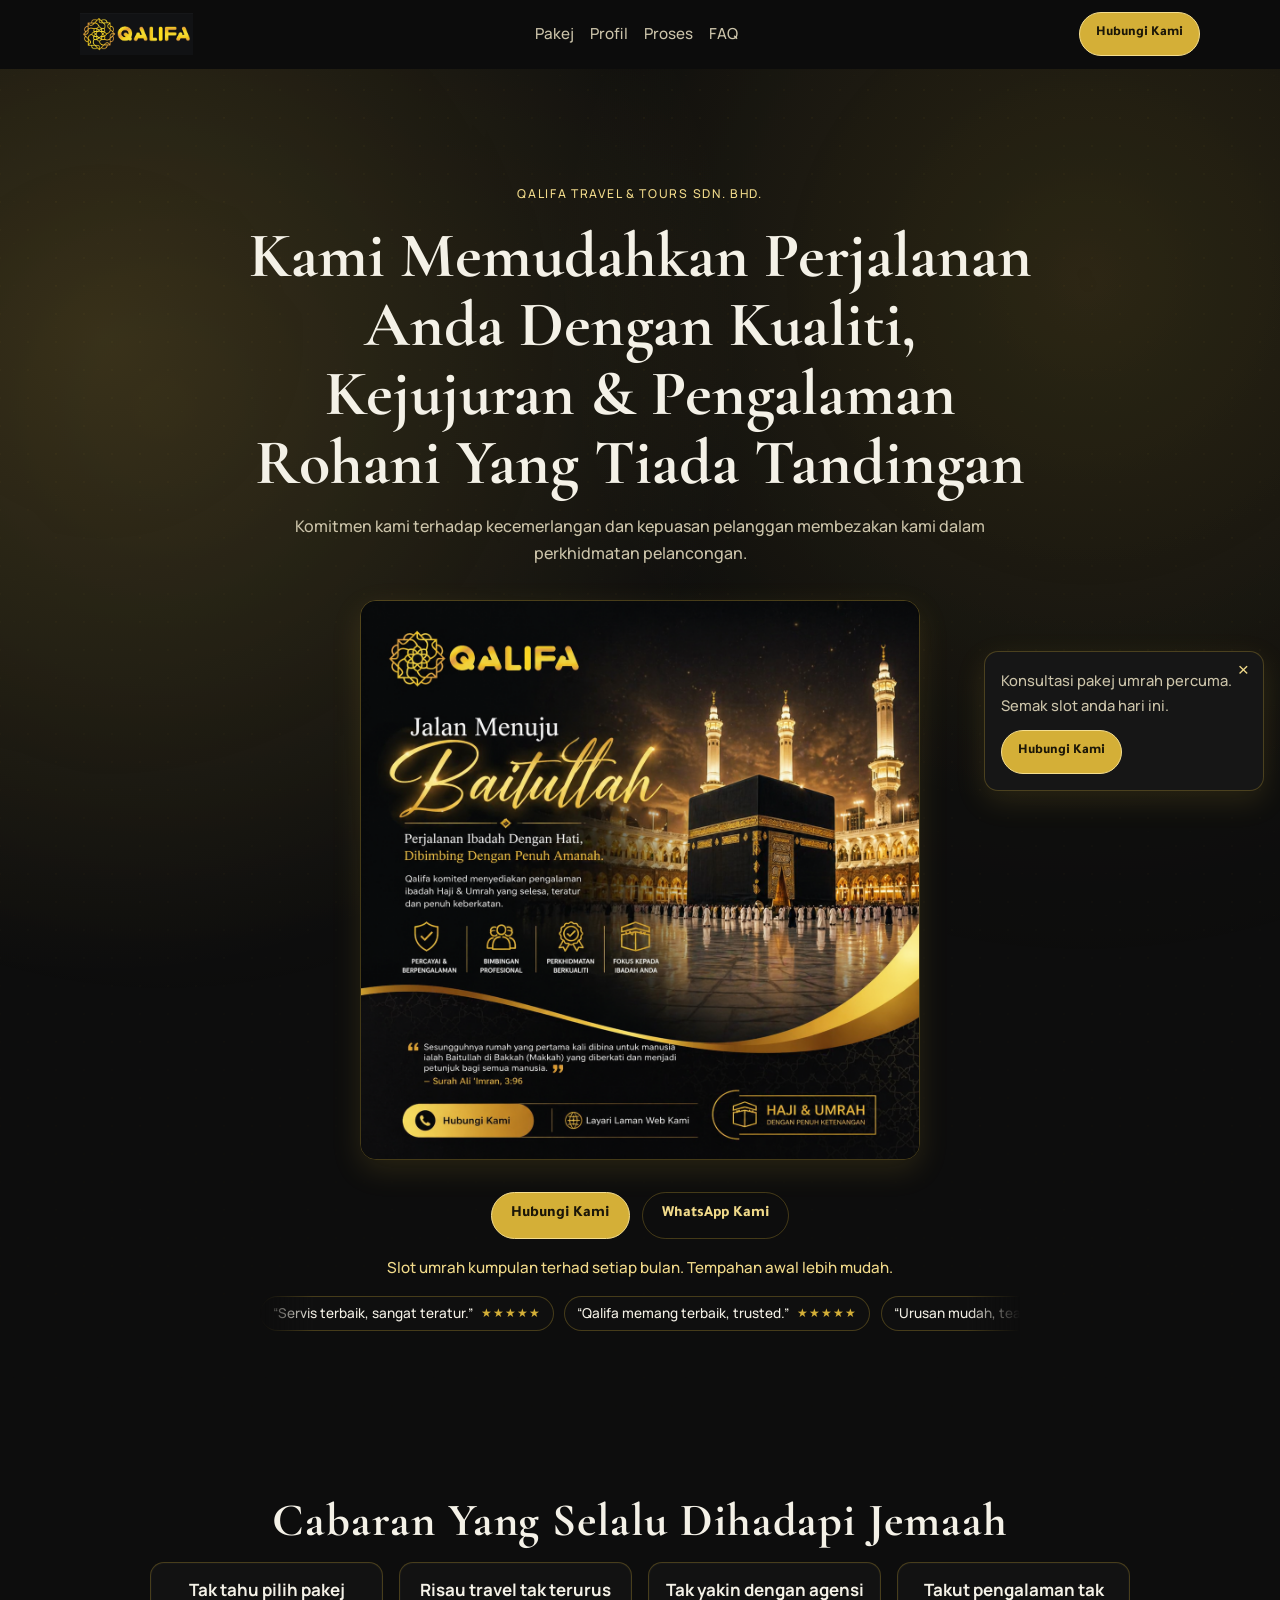
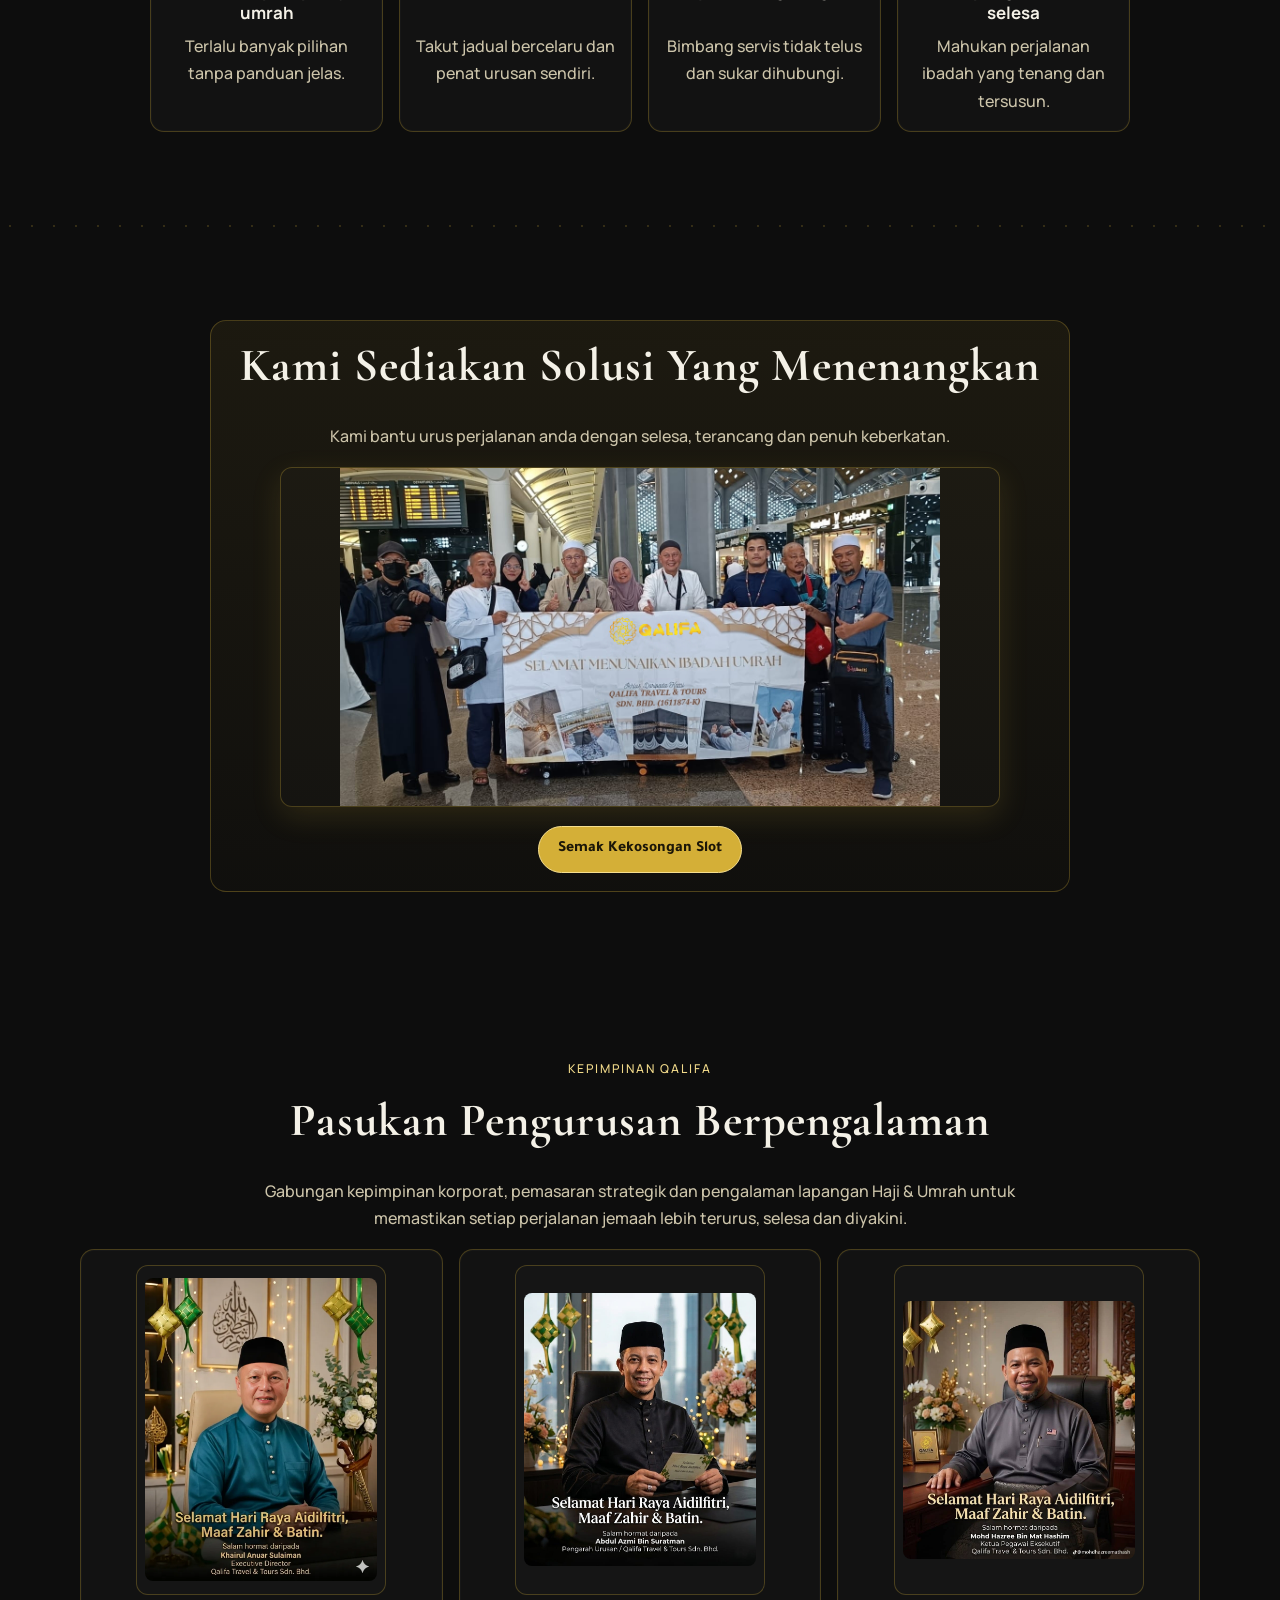
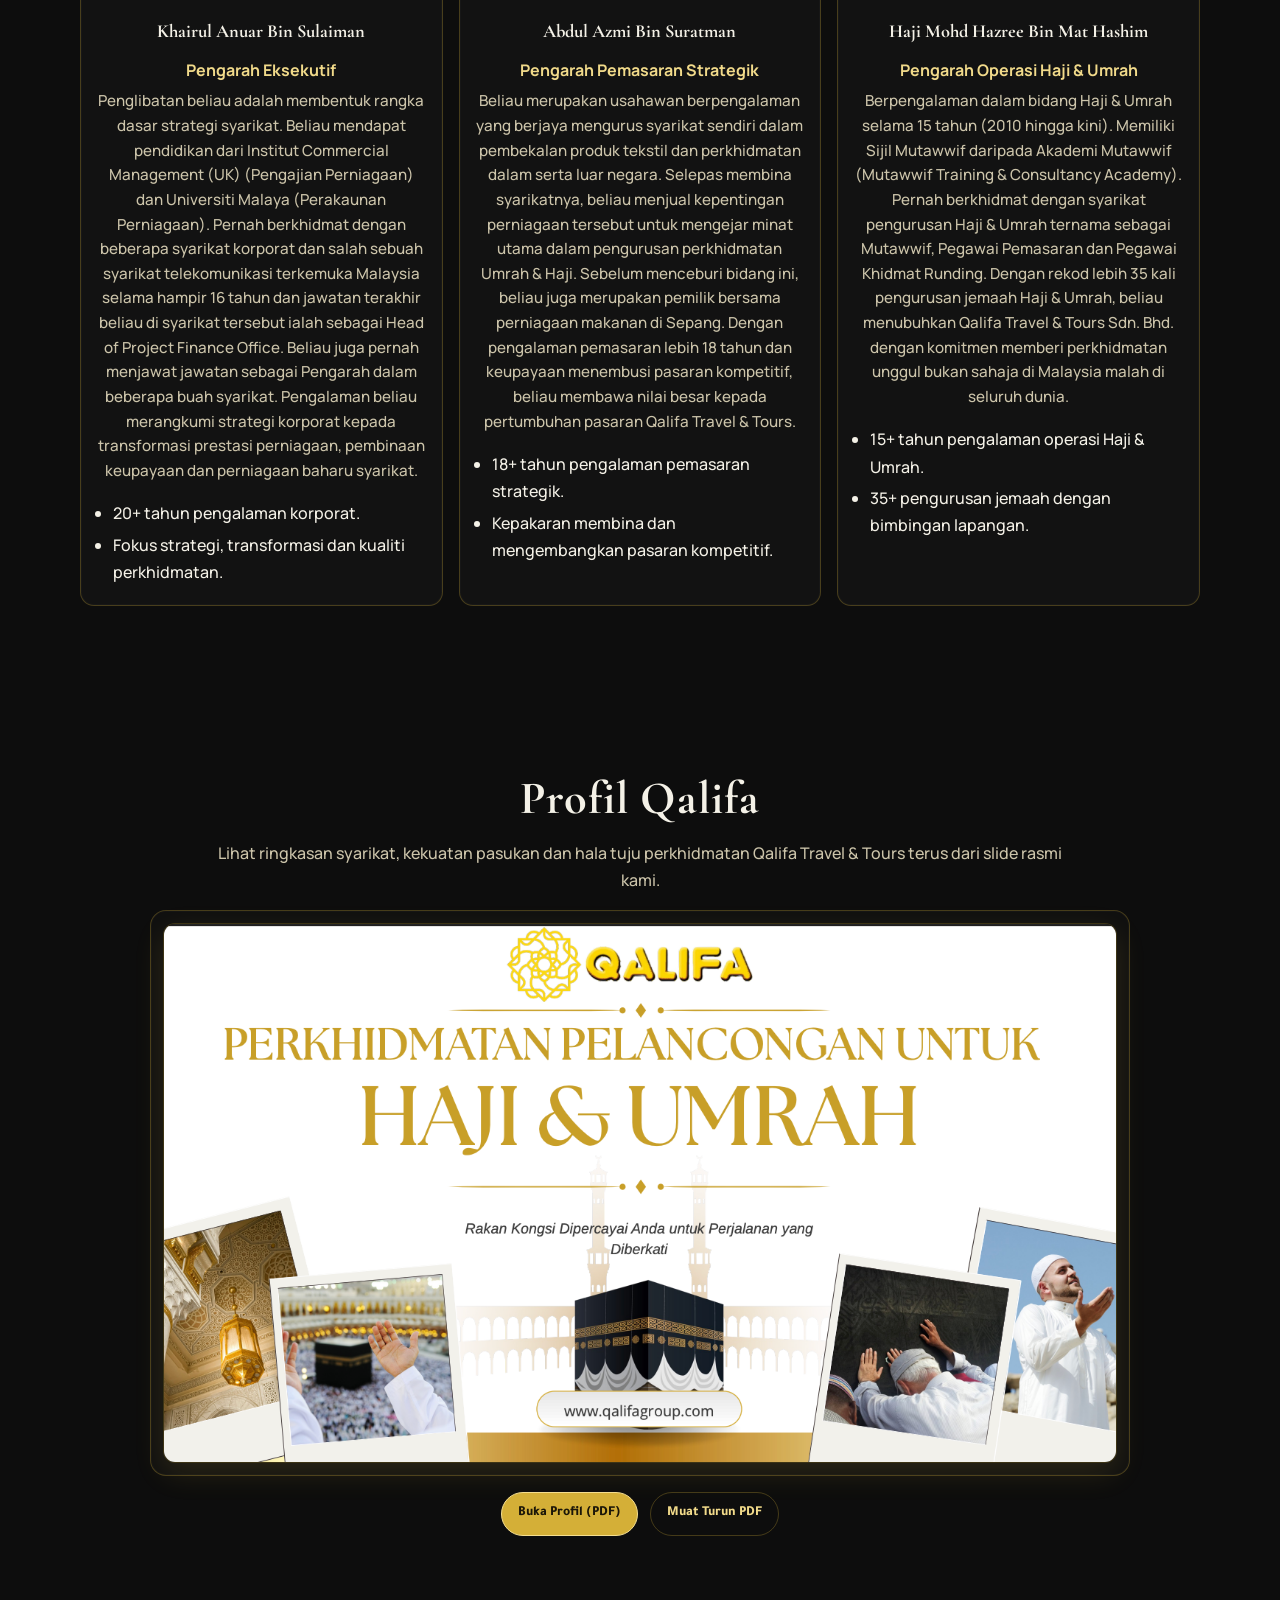
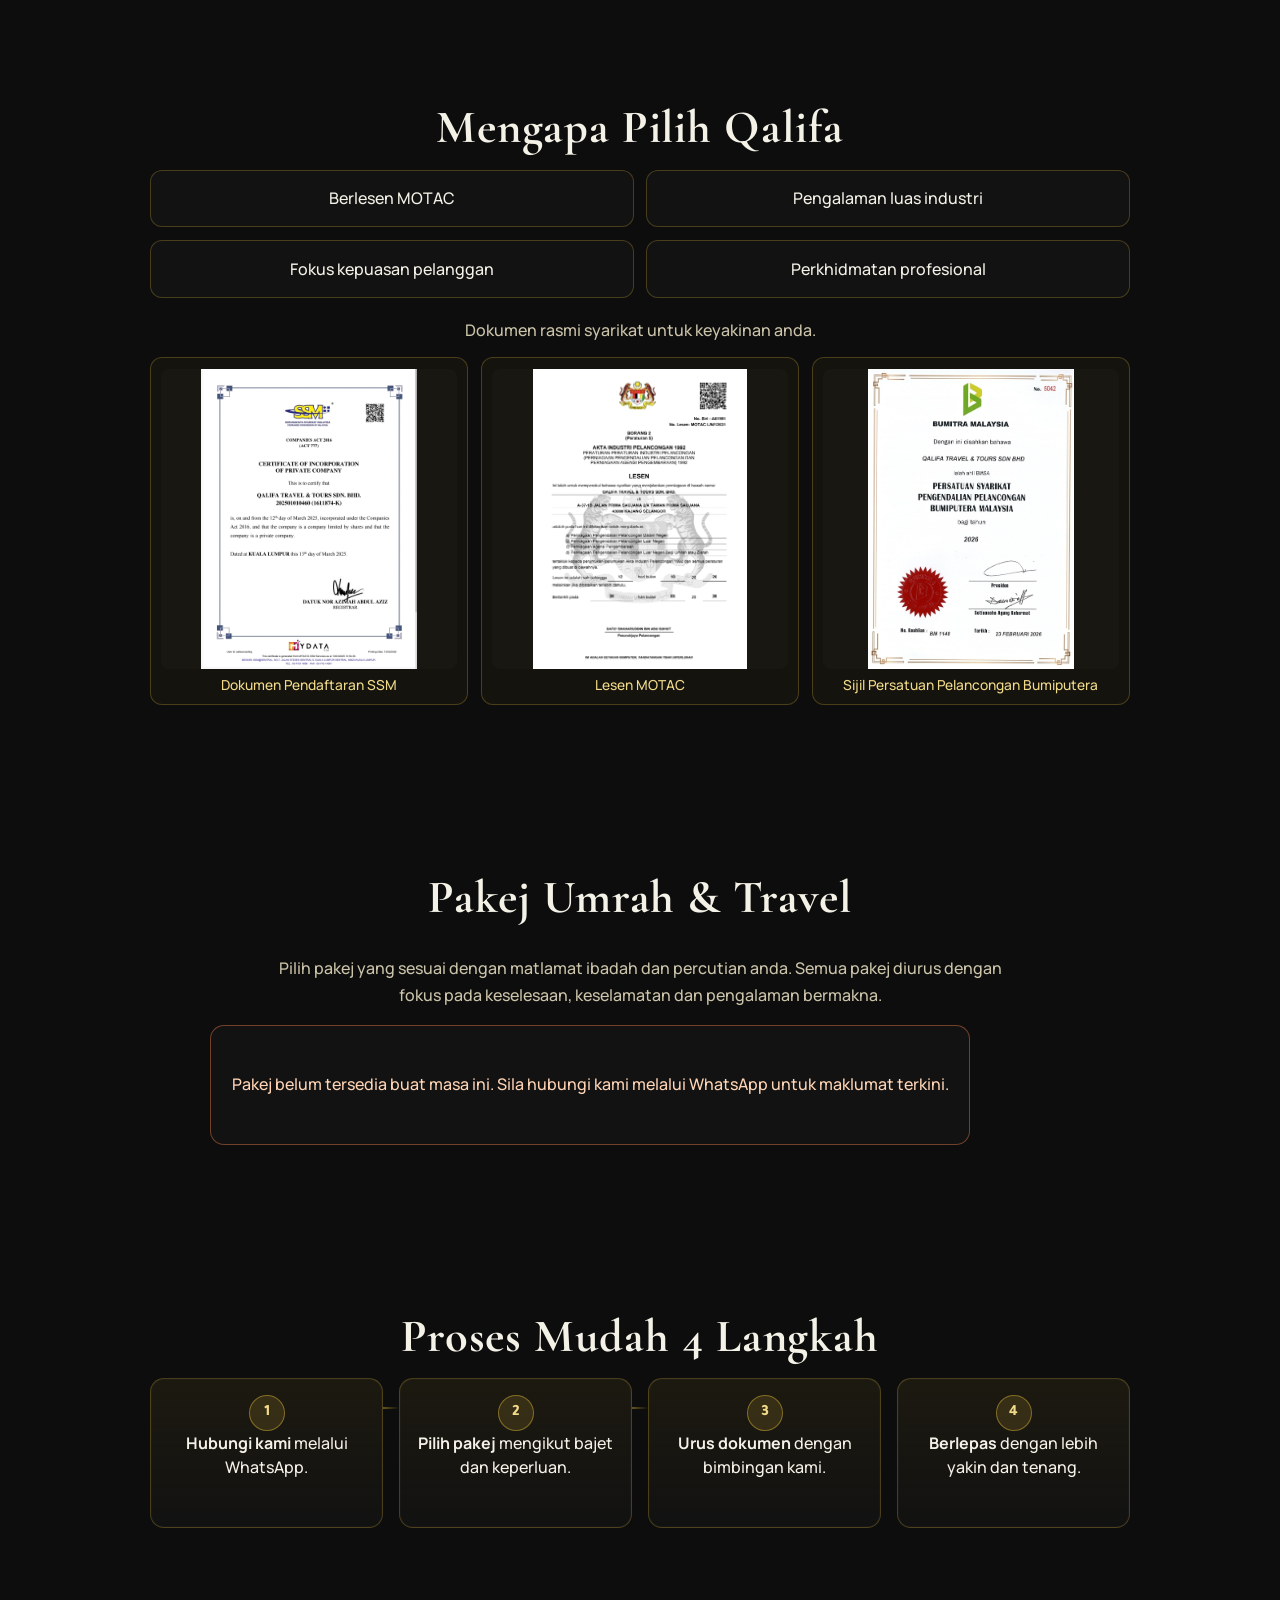
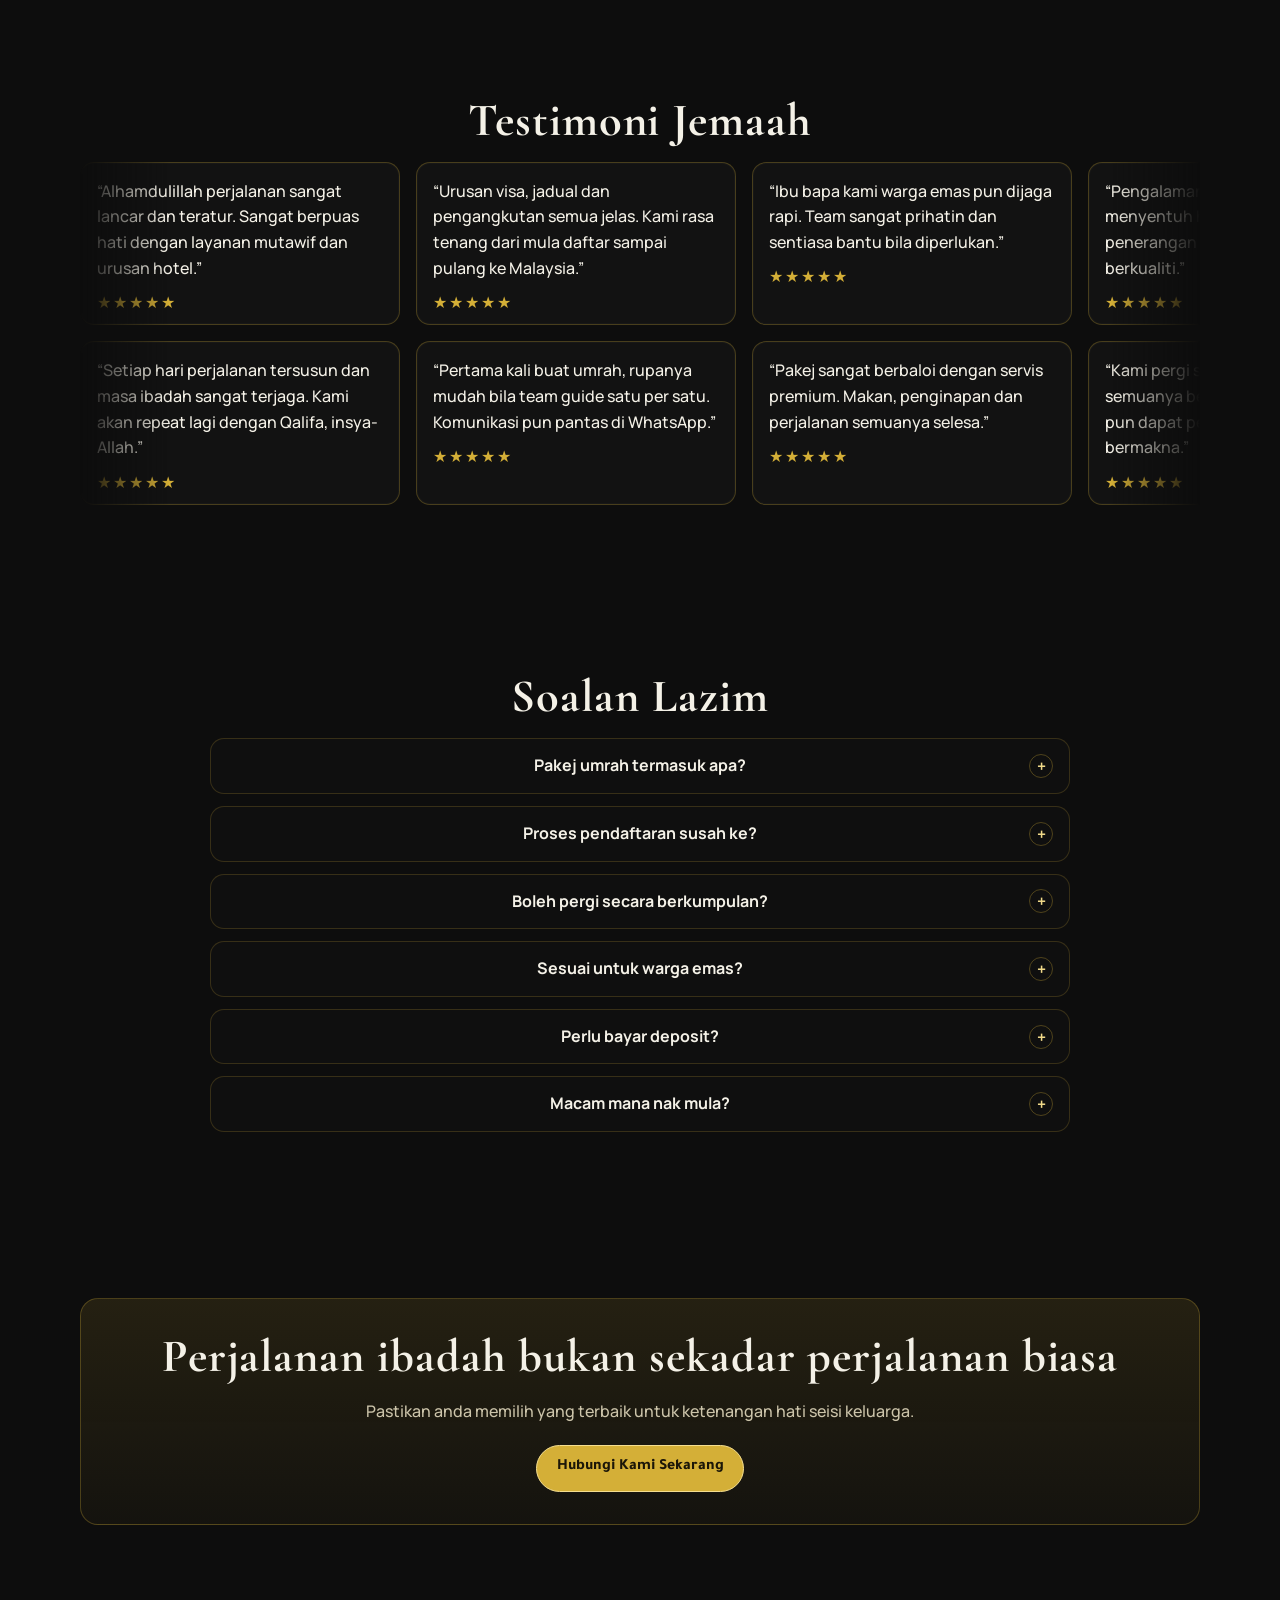
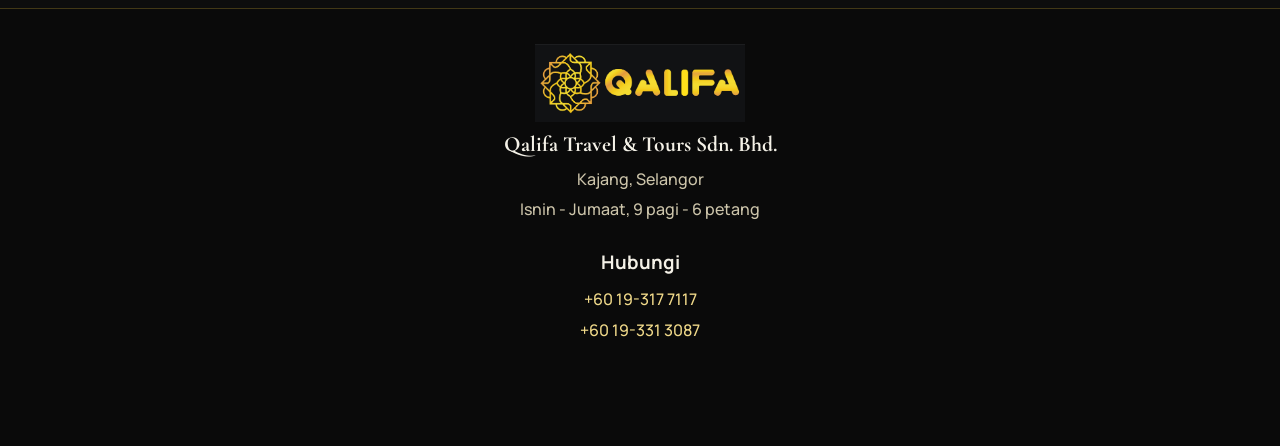
<file: index.html>
<!doctype html>
<html lang="ms">
<head>
  <meta charset="utf-8">
  <meta name="viewport" content="width=device-width, initial-scale=1">
  <title>Pakej Umrah Malaysia | Travel Umrah & Haji Premium</title>
  <meta name="description" content="Pakej umrah lengkap dengan pengalaman rohani terbaik. Perjalanan mudah, selesa dan dipercayai. Hubungi sekarang.">
  <meta name="keywords" content="pakej umrah malaysia, travel umrah, pakej haji, travel islamic malaysia">
  <meta name="theme-color" content="#0d0d0d">
  <meta property="og:type" content="website">
  <meta property="og:locale" content="ms_MY">
  <meta property="og:title" content="Pakej Umrah Malaysia | Travel Umrah & Haji Premium">
  <meta property="og:description" content="Pakej umrah lengkap dengan pengalaman rohani terbaik. Perjalanan mudah, selesa dan dipercayai. Hubungi sekarang.">
  <meta property="og:image" content="assets/images/kaabah-hero.webp">
  <meta property="og:url" content="/">
  <link rel="icon" type="image/jpeg" href="assets/logo/DhKEd4zaelkAVSICNNBSBBxpz3Ot1sRIhv3hIRY3.jpg">
  <link rel="preconnect" href="https://fonts.googleapis.com">
  <link rel="preconnect" href="https://fonts.gstatic.com" crossorigin>
  <link href="https://fonts.googleapis.com/css2?family=Cormorant+Garamond:wght@500;600;700&family=Manrope:wght@400;500;600;700&family=Tajawal:wght@500;700;800&display=swap" rel="stylesheet">
  <link rel="stylesheet" href="styles.css">
</head>
<body>
  <header id="site-header" class="site-header">
    <div class="container nav-wrap">
      <a class="brand" href="#hero" aria-label="Qalifa Travel & Tours">
        <img src="assets/logo/8m1mW3M1AjbeUceeX6lj6ac2HJmHzuivZD4AlFzS.jpg" alt="Qalifa Travel & Tours" width="165" height="61" loading="eager">
      </a>
      <nav class="main-nav" id="main-nav" aria-label="Navigasi utama">
        <a href="#services">Pakej</a>
        <a href="#presentation">Profil</a>
        <a href="#process">Proses</a>
        <a href="#faq">FAQ</a>
      </nav>
      <a class="btn btn-sm header-cta" id="header-cta" href="https://wa.me/60193177117" target="_blank" rel="noopener noreferrer">Hubungi Kami</a>
      <button class="nav-toggle" id="nav-toggle" type="button" aria-label="Buka menu" aria-expanded="false" aria-controls="main-nav">
        <span></span>
        <span></span>
        <span></span>
      </button>
    </div>
  </header>

  <main id="main-content" class="site-main">
    <section id="hero" class="section hero">
      <div class="hero-bg" aria-hidden="true"></div>
      <div class="container section-center content-stack">
        <p class="eyebrow">Qalifa Travel & Tours Sdn. Bhd.</p>
        <h1>Kami Memudahkan Perjalanan Anda Dengan Kualiti, Kejujuran &amp; Pengalaman Rohani Yang Tiada Tandingan</h1>
        <p class="lead">Komitmen kami terhadap kecemerlangan dan kepuasan pelanggan membezakan kami dalam perkhidmatan pelancongan.</p>
        <figure class="hero-media">
          <img src="assets/herosection/hero section.png" alt="Suasana Kaabah semasa musim haji" width="1254" height="1254" loading="eager" fetchpriority="high">
        </figure>
        <div class="hero-cta-row">
          <a class="btn" href="https://wa.me/60193177117" target="_blank" rel="noopener noreferrer">Hubungi Kami</a>
          <a class="btn btn-ghost" href="https://wa.me/60193313087" target="_blank" rel="noopener noreferrer">WhatsApp Kami</a>
        </div>
        <p class="urgency">Slot umrah kumpulan terhad setiap bulan. Tempahan awal lebih mudah.</p>
        <div class="hero-feedback-marquee" aria-label="Maklum balas ringkas pelanggan">
          <div class="hero-feedback-track">
            <div class="hero-feedback-group">
              <article class="hero-feedback-card"><p>“Servis terbaik, sangat teratur.”</p><span class="hero-mini-stars">★★★★★</span></article>
              <article class="hero-feedback-card"><p>“Qalifa memang terbaik, trusted.”</p><span class="hero-mini-stars">★★★★★</span></article>
              <article class="hero-feedback-card"><p>“Urusan mudah, team sangat membantu.”</p><span class="hero-mini-stars">★★★★★</span></article>
              <article class="hero-feedback-card"><p>“Pengalaman umrah paling tenang.”</p><span class="hero-mini-stars">★★★★★</span></article>
            </div>
            <div class="hero-feedback-group" aria-hidden="true">
              <article class="hero-feedback-card"><p>“Servis terbaik, sangat teratur.”</p><span class="hero-mini-stars">★★★★★</span></article>
              <article class="hero-feedback-card"><p>“Qalifa memang terbaik, trusted.”</p><span class="hero-mini-stars">★★★★★</span></article>
              <article class="hero-feedback-card"><p>“Urusan mudah, team sangat membantu.”</p><span class="hero-mini-stars">★★★★★</span></article>
              <article class="hero-feedback-card"><p>“Pengalaman umrah paling tenang.”</p><span class="hero-mini-stars">★★★★★</span></article>
            </div>
          </div>
        </div>
      </div>
    </section>

    <section id="problem" class="section problem">
      <div class="container">
        <h2>Cabaran Yang Selalu Dihadapi Jemaah</h2>
        <div class="card-grid">
          <article class="card"><h3>Tak tahu pilih pakej umrah</h3><p>Terlalu banyak pilihan tanpa panduan jelas.</p></article>
          <article class="card"><h3>Risau travel tak terurus</h3><p>Takut jadual bercelaru dan penat urusan sendiri.</p></article>
          <article class="card"><h3>Tak yakin dengan agensi</h3><p>Bimbang servis tidak telus dan sukar dihubungi.</p></article>
          <article class="card"><h3>Takut pengalaman tak selesa</h3><p>Mahukan perjalanan ibadah yang tenang dan tersusun.</p></article>
        </div>
      </div>
    </section>

    <div class="divider" aria-hidden="true"></div>

    <section id="solution" class="section solution">
      <div class="container">
        <div class="solution-card">
          <h2>Kami Sediakan Solusi Yang Menenangkan</h2>
          <p class="section-copy">Kami bantu urus perjalanan anda dengan selesa, terancang dan penuh keberkatan.</p>
          <figure class="solution-media">
            <img src="assets/solusi/cziSJNVMrykYl1DMR7trnoGTWCN1wKOownhcEtzJ.jpg" alt="Suasana jemaah umrah bersama pengurusan yang teratur" width="1280" height="720" loading="lazy">
          </figure>
          <a class="btn" href="https://wa.me/60193177117" target="_blank" rel="noopener noreferrer">Semak Kekosongan Slot</a>
        </div>
      </div>
    </section>

    <section id="about" class="section about">
      <div class="container section-center content-stack">
        <p class="about-label">Kepimpinan Qalifa</p>
        <h2>Pasukan Pengurusan Berpengalaman</h2>
        <p class="about-intro">Gabungan kepimpinan korporat, pemasaran strategik dan pengalaman lapangan Haji &amp; Umrah untuk memastikan setiap perjalanan jemaah lebih terurus, selesa dan diyakini.</p>
        <div class="about-team">
          <article class="about-profile">
            <figure class="about-profile-media">
              <img src="assets/about/CEWj2M3d0ssi9e40NPAfwy88awC0ju5MkOgZry5s.png" alt="Khairul Anuar Bin Sulaiman, Pengarah Eksekutif Qalifa Travel &amp; Tours" width="896" height="1170" loading="lazy">
            </figure>
            <div class="about-profile-body">
              <h3>Khairul Anuar Bin Sulaiman</h3>
              <p class="about-role">Pengarah Eksekutif</p>
              <p class="about-story">Penglibatan beliau adalah membentuk rangka dasar strategi syarikat. Beliau mendapat pendidikan dari Institut Commercial Management (UK) (Pengajian Perniagaan) dan Universiti Malaya (Perakaunan Perniagaan). Pernah berkhidmat dengan beberapa syarikat korporat dan salah sebuah syarikat telekomunikasi terkemuka Malaysia selama hampir 16 tahun dan jawatan terakhir beliau di syarikat tersebut ialah sebagai Head of Project Finance Office. Beliau juga pernah menjawat jawatan sebagai Pengarah dalam beberapa buah syarikat. Pengalaman beliau merangkumi strategi korporat kepada transformasi prestasi perniagaan, pembinaan keupayaan dan perniagaan baharu syarikat.</p>
              <ul class="about-points">
                <li>20+ tahun pengalaman korporat.</li>
                <li>Fokus strategi, transformasi dan kualiti perkhidmatan.</li>
              </ul>
            </div>
          </article>

          <article class="about-profile">
            <figure class="about-profile-media">
              <img src="assets/about/abdulazmi.jpeg" alt="Abdul Azmi Bin Suratman, kepimpinan pemasaran Qalifa Travel &amp; Tours" width="869" height="1024" loading="lazy">
            </figure>
            <div class="about-profile-body">
              <h3>Abdul Azmi Bin Suratman</h3>
              <p class="about-role">Pengarah Pemasaran Strategik</p>
              <p class="about-story">Beliau merupakan usahawan berpengalaman yang berjaya mengurus syarikat sendiri dalam pembekalan produk tekstil dan perkhidmatan dalam serta luar negara. Selepas membina syarikatnya, beliau menjual kepentingan perniagaan tersebut untuk mengejar minat utama dalam pengurusan perkhidmatan Umrah &amp; Haji. Sebelum menceburi bidang ini, beliau juga merupakan pemilik bersama perniagaan makanan di Sepang. Dengan pengalaman pemasaran lebih 18 tahun dan keupayaan menembusi pasaran kompetitif, beliau membawa nilai besar kepada pertumbuhan pasaran Qalifa Travel &amp; Tours.</p>
              <ul class="about-points">
                <li>18+ tahun pengalaman pemasaran strategik.</li>
                <li>Kepakaran membina dan mengembangkan pasaran kompetitif.</li>
              </ul>
            </div>
          </article>

          <article class="about-profile">
            <figure class="about-profile-media">
              <img src="assets/about/mohdazree.jpeg" alt="Haji Mohd Hazree Bin Mat Hashim, pakar pengurusan Haji dan Umrah" width="921" height="1024" loading="lazy">
            </figure>
            <div class="about-profile-body">
              <h3>Haji Mohd Hazree Bin Mat Hashim</h3>
              <p class="about-role">Pengarah Operasi Haji &amp; Umrah</p>
              <p class="about-story">Berpengalaman dalam bidang Haji &amp; Umrah selama 15 tahun (2010 hingga kini). Memiliki Sijil Mutawwif daripada Akademi Mutawwif (Mutawwif Training &amp; Consultancy Academy). Pernah berkhidmat dengan syarikat pengurusan Haji &amp; Umrah ternama sebagai Mutawwif, Pegawai Pemasaran dan Pegawai Khidmat Runding. Dengan rekod lebih 35 kali pengurusan jemaah Haji &amp; Umrah, beliau menubuhkan Qalifa Travel &amp; Tours Sdn. Bhd. dengan komitmen memberi perkhidmatan unggul bukan sahaja di Malaysia malah di seluruh dunia.</p>
              <ul class="about-points">
                <li>15+ tahun pengalaman operasi Haji &amp; Umrah.</li>
                <li>35+ pengurusan jemaah dengan bimbingan lapangan.</li>
              </ul>
            </div>
          </article>
        </div>
      </div>
    </section>

    <section id="presentation" class="section presentation">
      <div class="container section-center">
        <h2>Profil Qalifa</h2>
        <p class="section-copy presentation-copy">Lihat ringkasan syarikat, kekuatan pasukan dan hala tuju perkhidmatan Qalifa Travel &amp; Tours terus dari slide rasmi kami.</p>
        <div class="deck-wrap">
          <figure class="deck-image">
            <img src="assets/present/presentation-preview.png" alt="Preview ringkas slide profil korporat Qalifa Travel &amp; Tours" width="2768" height="1656" loading="lazy">
          </figure>
        </div>
        <div class="deck-actions">
          <a id="deck-open" class="btn btn-sm" href="assets/present/Qalifa%20Presentation_20250601_205728_0000.pdf" target="_blank" rel="noopener noreferrer">Buka Profil (PDF)</a>
          <a id="deck-download" class="btn btn-sm btn-ghost" href="assets/present/Qalifa%20Presentation_20250601_205728_0000.pdf" target="_blank" rel="noopener noreferrer" download>Muat Turun PDF</a>
        </div>
      </div>
    </section>

    <section id="usp" class="section usp">
      <div class="container">
        <h2>Mengapa Pilih Qalifa</h2>
        <div class="usp-list">
          <article class="usp-item"><p>Berlesen MOTAC</p></article>
          <article class="usp-item"><p>Pengalaman luas industri</p></article>
          <article class="usp-item"><p>Fokus kepuasan pelanggan</p></article>
          <article class="usp-item"><p>Perkhidmatan profesional</p></article>
        </div>
        <div class="usp-cert-wrap">
          <p class="usp-cert-lead">Dokumen rasmi syarikat untuk keyakinan anda.</p>
          <div class="usp-cert-grid">
            <figure class="usp-cert-card">
              <img src="assets/cert/Gm5QiEN3Xufo4OdFuqH3GSLqojYWokp4GKHqXLdT.jpg" alt="Dokumen SSM Qalifa Travel &amp; Tours" width="1080" height="1504" loading="lazy">
              <figcaption>Dokumen Pendaftaran SSM</figcaption>
            </figure>
            <figure class="usp-cert-card">
              <img src="assets/cert/jwXyPx3jzZjkpzJCEWTdQdJy9Mx2RdJW5AvhCyRZ.jpg" alt="Sijil Lesen MOTAC Qalifa Travel &amp; Tours" width="872" height="1222" loading="lazy">
              <figcaption>Lesen MOTAC</figcaption>
            </figure>
            <figure class="usp-cert-card">
              <img src="assets/cert/yiAbfA7xj1cbzLfffia1K26ePDE3u9g27M5Wu6XW.jpg" alt="Sijil Persatuan Syarikat Pelancongan Bumiputera" width="1011" height="1468" loading="lazy">
              <figcaption>Sijil Persatuan Pelancongan Bumiputera</figcaption>
            </figure>
          </div>
        </div>
      </div>
    </section>

    <section id="services" class="section services">
      <div class="container section-center content-stack">
        <h2>Pakej Umrah &amp; Travel</h2>
        <p class="services-intro">Pilih pakej yang sesuai dengan matlamat ibadah dan percutian anda. Semua pakej diurus dengan fokus pada keselesaan, keselamatan dan pengalaman bermakna.</p>
        <div
          class="package-grid"
          id="package-grid"
          data-sheet-id="1X8gC_IcIhCWJLdX9le1RvlTkaDh_-jZwy9XpfUjDI2w"
          data-sheet-gid="0"
          data-wa-number="60193177117"
        >
          <p class="package-state">Memuatkan pakej...</p>
        </div>
      </div>
    </section>

    <section id="process" class="section process">
      <div class="container">
        <h2>Proses Mudah 4 Langkah</h2>
        <ol class="steps">
          <li><strong>Hubungi kami</strong> melalui WhatsApp.</li>
          <li><strong>Pilih pakej</strong> mengikut bajet dan keperluan.</li>
          <li><strong>Urus dokumen</strong> dengan bimbingan kami.</li>
          <li><strong>Berlepas</strong> dengan lebih yakin dan tenang.</li>
        </ol>
      </div>
    </section>

    <section id="testimoni" class="section testimoni">
      <div class="container">
        <h2>Testimoni Jemaah</h2>
        <div class="testi-marquee">
          <div class="testi-track move-right">
            <div class="testi-group">
              <article class="testi-card">
                <p>“Alhamdulillah perjalanan sangat lancar dan teratur. Sangat berpuas hati dengan layanan mutawif dan urusan hotel.”</p>
                <div class="stars" aria-label="5 bintang">★★★★★</div>
              </article>
              <article class="testi-card">
                <p>“Urusan visa, jadual dan pengangkutan semua jelas. Kami rasa tenang dari mula daftar sampai pulang ke Malaysia.”</p>
                <div class="stars" aria-label="5 bintang">★★★★★</div>
              </article>
              <article class="testi-card">
                <p>“Ibu bapa kami warga emas pun dijaga rapi. Team sangat prihatin dan sentiasa bantu bila diperlukan.”</p>
                <div class="stars" aria-label="5 bintang">★★★★★</div>
              </article>
              <article class="testi-card">
                <p>“Pengalaman rohani sangat menyentuh hati. Pengisian ziarah dan penerangan ibadah memang berkualiti.”</p>
                <div class="stars" aria-label="5 bintang">★★★★★</div>
              </article>
            </div>
            <div class="testi-group" aria-hidden="true">
              <article class="testi-card">
                <p>“Alhamdulillah perjalanan sangat lancar dan teratur. Sangat berpuas hati dengan layanan mutawif dan urusan hotel.”</p>
                <div class="stars">★★★★★</div>
              </article>
              <article class="testi-card">
                <p>“Urusan visa, jadual dan pengangkutan semua jelas. Kami rasa tenang dari mula daftar sampai pulang ke Malaysia.”</p>
                <div class="stars">★★★★★</div>
              </article>
              <article class="testi-card">
                <p>“Ibu bapa kami warga emas pun dijaga rapi. Team sangat prihatin dan sentiasa bantu bila diperlukan.”</p>
                <div class="stars">★★★★★</div>
              </article>
              <article class="testi-card">
                <p>“Pengalaman rohani sangat menyentuh hati. Pengisian ziarah dan penerangan ibadah memang berkualiti.”</p>
                <div class="stars">★★★★★</div>
              </article>
            </div>
          </div>
          <div class="testi-track move-left">
            <div class="testi-group">
              <article class="testi-card">
                <p>“Setiap hari perjalanan tersusun dan masa ibadah sangat terjaga. Kami akan repeat lagi dengan Qalifa, insya-Allah.”</p>
                <div class="stars" aria-label="5 bintang">★★★★★</div>
              </article>
              <article class="testi-card">
                <p>“Pertama kali buat umrah, rupanya mudah bila team guide satu per satu. Komunikasi pun pantas di WhatsApp.”</p>
                <div class="stars" aria-label="5 bintang">★★★★★</div>
              </article>
              <article class="testi-card">
                <p>“Pakej sangat berbaloi dengan servis premium. Makan, penginapan dan perjalanan semuanya selesa.”</p>
                <div class="stars" aria-label="5 bintang">★★★★★</div>
              </article>
              <article class="testi-card">
                <p>“Kami pergi satu keluarga dan semuanya berjalan baik. Anak-anak pun dapat pengalaman yang sangat bermakna.”</p>
                <div class="stars" aria-label="5 bintang">★★★★★</div>
              </article>
            </div>
            <div class="testi-group" aria-hidden="true">
              <article class="testi-card">
                <p>“Setiap hari perjalanan tersusun dan masa ibadah sangat terjaga. Kami akan repeat lagi dengan Qalifa, insya-Allah.”</p>
                <div class="stars">★★★★★</div>
              </article>
              <article class="testi-card">
                <p>“Pertama kali buat umrah, rupanya mudah bila team guide satu per satu. Komunikasi pun pantas di WhatsApp.”</p>
                <div class="stars">★★★★★</div>
              </article>
              <article class="testi-card">
                <p>“Pakej sangat berbaloi dengan servis premium. Makan, penginapan dan perjalanan semuanya selesa.”</p>
                <div class="stars">★★★★★</div>
              </article>
              <article class="testi-card">
                <p>“Kami pergi satu keluarga dan semuanya berjalan baik. Anak-anak pun dapat pengalaman yang sangat bermakna.”</p>
                <div class="stars">★★★★★</div>
              </article>
            </div>
          </div>
        </div>
      </div>
    </section>

    <section id="faq" class="section faq">
      <div class="container">
        <h2>Soalan Lazim</h2>
        <div class="faq-list">
          <article class="faq-item" data-faq-item>
            <button class="faq-trigger" data-faq-trigger aria-expanded="false">Pakej umrah termasuk apa?</button>
            <div class="faq-panel" data-faq-panel><p>Penginapan, transport, ziarah.</p></div>
          </article>
          <article class="faq-item" data-faq-item>
            <button class="faq-trigger" data-faq-trigger aria-expanded="false">Proses pendaftaran susah ke?</button>
            <div class="faq-panel" data-faq-panel><p>Mudah, kami guide dari awal hingga selesai.</p></div>
          </article>
          <article class="faq-item" data-faq-item>
            <button class="faq-trigger" data-faq-trigger aria-expanded="false">Boleh pergi secara berkumpulan?</button>
            <div class="faq-panel" data-faq-panel><p>Ya, kami sediakan pakej berkumpulan.</p></div>
          </article>
          <article class="faq-item" data-faq-item>
            <button class="faq-trigger" data-faq-trigger aria-expanded="false">Sesuai untuk warga emas?</button>
            <div class="faq-panel" data-faq-panel><p>Ya, kami sediakan bantuan dan susun atur lebih mesra warga emas.</p></div>
          </article>
          <article class="faq-item" data-faq-item>
            <button class="faq-trigger" data-faq-trigger aria-expanded="false">Perlu bayar deposit?</button>
            <div class="faq-panel" data-faq-panel><p>Bergantung pakej yang dipilih.</p></div>
          </article>
          <article class="faq-item" data-faq-item>
            <button class="faq-trigger" data-faq-trigger aria-expanded="false">Macam mana nak mula?</button>
            <div class="faq-panel" data-faq-panel><p>WhatsApp kami untuk semakan slot dan konsultasi ringkas.</p></div>
          </article>
        </div>
      </div>
    </section>

    <section id="closing" class="section closing">
      <div class="container cta-highlight">
        <h2>Perjalanan ibadah bukan sekadar perjalanan biasa</h2>
        <p>Pastikan anda memilih yang terbaik untuk ketenangan hati seisi keluarga.</p>
        <a class="btn" href="https://wa.me/60193177117" target="_blank" rel="noopener noreferrer">Hubungi Kami Sekarang</a>
      </div>
    </section>
  </main>

  <footer id="footer" class="site-footer">
    <div class="container footer-grid">
      <div>
        <img class="footer-logo" src="assets/logo/8m1mW3M1AjbeUceeX6lj6ac2HJmHzuivZD4AlFzS.jpg" alt="Logo Qalifa Travel &amp; Tours" width="180" height="67" loading="lazy">
        <h2>Qalifa Travel &amp; Tours Sdn. Bhd.</h2>
        <p>Kajang, Selangor</p>
        <p>Isnin - Jumaat, 9 pagi - 6 petang</p>
      </div>
      <div>
        <h3>Hubungi</h3>
        <a href="https://wa.me/60193177117" target="_blank" rel="noopener noreferrer">+60 19-317 7117</a>
        <a href="https://wa.me/60193313087" target="_blank" rel="noopener noreferrer">+60 19-331 3087</a>
      </div>
    </div>
  </footer>

  <aside id="sticky-cta" class="sticky-cta" aria-label="Hubungi segera">
    <p>Slot terhad bulan ini</p>
    <a class="btn btn-sm" href="https://wa.me/60193177117" target="_blank" rel="noopener noreferrer">WhatsApp Sekarang</a>
  </aside>

  <aside id="scroll-popup" class="scroll-popup" aria-label="Tawaran konsultasi">
    <button id="popup-close" class="popup-close" aria-label="Tutup">×</button>
    <p>Konsultasi pakej umrah percuma. Semak slot anda hari ini.</p>
    <a class="btn btn-sm" href="https://wa.me/60193177117" target="_blank" rel="noopener noreferrer">Hubungi Kami</a>
  </aside>

  <script src="script.js"></script>
</body>
</html>
</file>
<file: styles.css>
:root{--bg:#0d0d0d;--bg-soft:#121212;--gold:#d4af37;--gold-soft:#f1da8a;--text:#f4f1e7;--muted:#ccc4aa;--line:rgba(212,175,55,.28);--shadow:0 10px 30px rgba(212,175,55,.14);--radius:16px;--container:min(1120px,92vw);--headline:'Cormorant Garamond',serif;--body:'Manrope',sans-serif;--cta:'Tajawal',sans-serif}
*,:before,:after{box-sizing:border-box}html{scroll-behavior:smooth}body{margin:0;background:var(--bg);color:var(--text);font:500 1rem/1.7 var(--body)}img{max-width:100%;display:block;height:auto}a{color:inherit;text-decoration:none}.container{width:var(--container);margin-inline:auto}.section{padding:4.4rem 0;position:relative}.section h2{font:700 clamp(1.85rem,3.7vw,2.9rem)/1.1 var(--headline);margin:0 0 1rem;letter-spacing:.02em}.section-copy,.lead{color:var(--muted)}
.site-header{position:sticky;top:0;z-index:70;background:rgba(13,13,13,.74);backdrop-filter:blur(12px);border-bottom:1px solid transparent;transition:.3s}.site-header.scrolled{border-bottom-color:var(--line)}.nav-wrap{position:relative;display:flex;align-items:center;justify-content:space-between;gap:1rem;padding:.75rem 0}.brand img{height:42px;width:auto;object-fit:contain}.header-cta{display:none}.main-nav{display:none;gap:1rem}.main-nav a{color:var(--muted);font-size:.95rem}.main-nav a:hover{color:var(--gold-soft)}.nav-toggle{display:inline-flex;flex-direction:column;align-items:center;justify-content:center;gap:4px;width:42px;height:42px;border:1px solid var(--line);border-radius:10px;background:rgba(212,175,55,.06);cursor:pointer}.nav-toggle span{display:block;width:18px;height:1.8px;background:var(--gold-soft);border-radius:99px}.site-header.menu-open .nav-toggle{background:rgba(212,175,55,.12)}.site-header.menu-open .main-nav{display:flex;position:absolute;top:calc(100% + 10px);right:0;left:0;flex-direction:column;gap:.35rem;padding:.85rem;border:1px solid var(--line);border-radius:12px;background:rgba(14,14,14,.98);box-shadow:var(--shadow)}.site-header.menu-open .main-nav a{padding:.5rem .55rem;border-radius:8px}.site-header.menu-open .main-nav a:hover{background:rgba(212,175,55,.1)}
.hero{padding:6rem 0 4.2rem;overflow:hidden}.hero-bg{position:absolute;inset:0;background:radial-gradient(circle at 8% 20%,rgba(212,175,55,.18),transparent 40%),radial-gradient(circle at 85% 16%,rgba(212,175,55,.12),transparent 34%);pointer-events:none}.section-center{text-align:center}.content-stack{display:flex;flex-direction:column;align-items:center;gap:1rem;max-width:900px}.content-stack p,.content-stack ul{max-width:760px}.eyebrow{margin:0;color:var(--gold-soft);letter-spacing:.14em;text-transform:uppercase;font-size:.76rem}.hero h1{font:700 clamp(2rem,5.5vw,4rem)/1.08 var(--headline);margin:0;text-wrap:balance}.lead{margin:0;color:var(--muted)}.hero-cta-row{display:flex;flex-wrap:wrap;gap:.75rem;justify-content:center}.urgency{margin:0;color:var(--gold-soft);font-size:.95rem}.hero-media{width:100%;max-width:560px;margin-inline:auto}.media-center{width:100%;max-width:900px}.hero-media img{border:1px solid var(--line);border-radius:var(--radius);box-shadow:var(--shadow);object-fit:contain;width:100%;height:auto;max-height:none}.about-media img,.services-media img{border:1px solid var(--line);border-radius:var(--radius);box-shadow:var(--shadow);object-fit:cover;max-height:520px;width:100%}
.hero-feedback-marquee{width:100%;max-width:760px;overflow:hidden;mask-image:linear-gradient(to right,transparent,black 7%,black 93%,transparent)}.hero-feedback-track{display:flex;gap:.65rem;width:max-content;animation:heroFeedbackMove 26s linear infinite}.hero-feedback-track:hover{animation-play-state:paused}.hero-feedback-group{display:flex;gap:.65rem}.hero-feedback-card{display:flex;align-items:center;gap:.5rem;background:rgba(17,17,17,.85);border:1px solid var(--line);border-radius:999px;padding:.45rem .75rem;white-space:nowrap}.hero-feedback-card p{margin:0;color:var(--text);font-size:.85rem;line-height:1.3}.hero-mini-stars{color:var(--gold);letter-spacing:.08em;font-size:.78rem;line-height:1}
.hero{isolation:isolate}.hero .content-stack{position:relative;z-index:2}.hero-bg::before,.hero-bg::after{content:'';position:absolute;inset:-12%;pointer-events:none}.hero-bg::before{background:radial-gradient(circle at 14px 14px,rgba(212,175,55,.14) 1.2px,transparent 1.3px) 0 0/28px 28px,linear-gradient(45deg,rgba(212,175,55,.08) 1px,transparent 1px) 0 0/42px 42px,linear-gradient(-45deg,rgba(212,175,55,.08) 1px,transparent 1px) 0 0/42px 42px;mask-image:linear-gradient(to bottom,rgba(0,0,0,.82),rgba(0,0,0,.1));opacity:.34;animation:heroPatternDrift 28s linear infinite}.hero-bg::after{background:radial-gradient(circle at 20% 30%,rgba(241,218,138,.2),transparent 34%),radial-gradient(circle at 78% 22%,rgba(212,175,55,.18),transparent 38%);mix-blend-mode:screen;opacity:.22;animation:heroGlowFloat 12s ease-in-out infinite alternate}
.btn{font:800 .97rem/1 var(--cta);padding:.92rem 1.2rem;background:var(--gold);color:#1b1608;border-radius:999px;border:1px solid #f5de8f;display:inline-flex;align-items:center;justify-content:center;gap:.4rem;min-height:44px;transition:transform .22s ease,box-shadow .22s ease,background .22s ease}.btn:hover{transform:translateY(-2px);box-shadow:0 12px 24px rgba(212,175,55,.3)}.btn:focus-visible{outline:2px solid var(--gold-soft);outline-offset:2px}.btn-sm{padding:.72rem 1rem;font-size:.86rem}.btn-ghost{background:transparent;color:var(--gold-soft);border:1px solid var(--line)}
.problem .card-grid{display:grid;gap:1rem;align-items:stretch;grid-template-columns:repeat(2,minmax(0,1fr))}.card{height:100%;display:flex;flex-direction:column;justify-content:flex-start;background:var(--bg-soft);border:1px solid var(--line);padding:1rem;border-radius:14px;box-shadow:inset 0 0 0 1px rgba(255,255,255,.02);text-align:center}.card h3{margin:0 0 .35rem;font-size:1.06rem;line-height:1.35;min-height:2.85em}.card p{margin:0;color:var(--muted)}
.divider{height:22px;background-image:radial-gradient(circle at 10px 11px,var(--line) 1.4px,transparent 1.5px);background-size:22px 22px;opacity:.7}
.solution{text-align:center}.solution-card{max-width:860px;margin-inline:auto;display:flex;flex-direction:column;align-items:center;gap:1rem;border:1px solid var(--line);border-radius:16px;padding:1.2rem 1rem 1.15rem;background:linear-gradient(180deg,rgba(212,175,55,.08),rgba(212,175,55,.02))}.solution-card .section-copy{margin:0}.solution-media{width:100%;max-width:720px;margin:0}.solution-media img{width:100%;height:auto;max-height:340px;object-fit:contain;border:1px solid var(--line);border-radius:12px;background:rgba(255,255,255,.015);box-shadow:var(--shadow)}.solution-card .btn{margin-top:.2rem}
.about .content-stack{max-width:1120px}.services .content-stack{max-width:860px}.services .content-stack p{margin:0}.about-label{margin:0;color:var(--gold-soft);letter-spacing:.16em;text-transform:uppercase;font-size:.76rem}.about-intro{margin:0;max-width:860px;color:var(--muted)}.about-team{width:100%;display:flex;gap:1rem;overflow-x:auto;overscroll-behavior-x:contain;scroll-snap-type:x mandatory;-webkit-overflow-scrolling:touch;padding:0 .1rem .25rem;align-items:stretch}.about-team::-webkit-scrollbar{height:6px}.about-team::-webkit-scrollbar-thumb{background:rgba(212,175,55,.35);border-radius:999px}.about-profile{display:flex;flex-direction:column;gap:.9rem;background:var(--bg-soft);border:1px solid var(--line);border-radius:14px;padding:.95rem;text-align:center;box-shadow:inset 0 0 0 1px rgba(255,255,255,.02);height:100%;flex:0 0 86%;scroll-snap-align:center;scroll-snap-stop:always}.about-profile-media{margin:0 auto;width:100%;max-width:250px;height:330px;display:flex;align-items:center;justify-content:center;padding:.5rem;border:1px solid var(--line);border-radius:12px;background:rgba(255,255,255,.015)}.about-profile-media img{width:auto;height:auto;max-width:100%;max-height:100%;object-fit:contain;border-radius:8px}.about-profile-body{display:flex;flex-direction:column;align-items:center;gap:.15rem;flex:1;width:100%}.about-profile-body h3{margin:0;font:700 1.15rem/1.25 var(--headline);color:var(--text);text-align:center;min-height:2.45em;display:flex;align-items:center;justify-content:center}.about-role{margin:0;color:var(--gold-soft);font-weight:700;text-align:center;min-height:1.5em;display:flex;align-items:center;justify-content:center}.about-profile p{max-width:none}.about-story{margin:.2rem 0 0;color:var(--muted);font-size:.95rem;line-height:1.62;text-align:center}.about-points{margin:.65rem 0 0;padding-left:1.05rem;color:var(--text);text-align:left;align-self:stretch}.about-points li{margin:.26rem 0}
.presentation .container{text-align:center}.presentation-copy{max-width:860px;margin-inline:auto}.deck-wrap{max-width:980px;margin:1rem auto 0;border:1px solid var(--line);border-radius:16px;padding:.75rem;background:rgba(18,18,18,.86);box-shadow:inset 0 0 0 1px rgba(255,255,255,.02)}.deck-image{margin:0}.deck-image img{display:block;width:100%;height:auto;border:1px solid rgba(212,175,55,.25);border-radius:12px;background:#0a0a0a;box-shadow:var(--shadow)}.deck-actions{display:flex;justify-content:center;flex-wrap:wrap;gap:.7rem;margin-top:1rem}
.services-intro{margin:0;max-width:820px;color:var(--muted)}.package-grid{width:100%;max-width:1020px;display:flex;gap:1rem;overflow-x:auto;overscroll-behavior-x:contain;scroll-snap-type:x mandatory;-webkit-overflow-scrolling:touch;padding:0 .1rem .25rem}.package-grid::-webkit-scrollbar{height:6px}.package-grid::-webkit-scrollbar-thumb{background:rgba(212,175,55,.35);border-radius:999px}.package-card{height:100%;display:flex;flex-direction:column;align-items:center;gap:.72rem;text-align:center;background:var(--bg-soft);border:1px solid var(--line);border-radius:14px;padding:.9rem .9rem 1rem;box-shadow:inset 0 0 0 1px rgba(255,255,255,.02);flex:0 0 86%;scroll-snap-align:center;scroll-snap-stop:always}.package-media{margin:0;width:100%}.package-media img{width:100%;height:auto;max-height:300px;object-fit:contain;border-radius:10px;border:0;background:transparent}.package-tag{margin:0;font:700 1.02rem/1.3 var(--body);color:var(--gold-soft);text-align:center}.package-list{margin:0;color:var(--muted);text-align:center;list-style-position:inside;padding-left:0;flex:1}.package-list li{margin:.28rem 0}.package-price{margin:0;color:var(--text);font-weight:700;text-align:center;padding-top:.15rem}.package-card .btn{margin-top:.6rem;align-self:center}.package-state{width:100%;max-width:720px;grid-column:1/-1;margin:0 auto;border:1px solid var(--line);border-radius:14px;padding:1rem;min-height:120px;display:flex;align-items:center;justify-content:center;color:var(--muted);background:var(--bg-soft);text-align:center}.package-state-error{color:#ffd5b6;border-color:rgba(255,136,82,.4)}
.problem .container,.usp .container,.process .container,.faq .container,.testimoni .container{text-align:center}.problem .card-grid,.usp-list,.steps,.faq-list{max-width:980px;margin-inline:auto}.usp-list{display:grid;gap:.8rem;grid-template-columns:repeat(2,minmax(0,1fr))}.usp-item{display:flex;align-items:center;justify-content:center;background:var(--bg-soft);border:1px solid var(--line);padding:.9rem .95rem;border-radius:12px;text-align:center}.usp-item p{margin:0}
.usp-cert-wrap{margin-top:1.15rem}.usp-cert-lead{margin:0 0 .85rem;color:var(--muted)}.usp-cert-grid{display:flex;gap:.8rem;max-width:980px;margin-inline:auto;overflow-x:auto;overscroll-behavior-x:contain;scroll-snap-type:x mandatory;-webkit-overflow-scrolling:touch;padding:0 .1rem .25rem}.usp-cert-grid::-webkit-scrollbar{height:6px}.usp-cert-grid::-webkit-scrollbar-thumb{background:rgba(212,175,55,.35);border-radius:999px}.usp-cert-card{margin:0;flex:0 0 84%;scroll-snap-align:center;scroll-snap-stop:always;border:1px solid var(--line);border-radius:12px;background:rgba(212,175,55,.04);padding:.65rem .65rem .6rem}.usp-cert-card img{width:100%;height:auto;max-height:300px;object-fit:contain;border-radius:8px;background:rgba(255,255,255,.015)}.usp-cert-card figcaption{margin-top:.45rem;color:var(--gold-soft);font-size:.86rem;line-height:1.35}
.plain-list{margin:0;color:var(--muted);padding-left:1.1rem}.plain-list li{margin:.34rem 0}.plain-list-center{display:inline-block;text-align:left}
.steps{margin:0;padding:0;list-style:none;counter-reset:flow;display:grid;gap:.9rem;max-width:980px;margin-inline:auto}.steps li{counter-increment:flow;position:relative;min-height:88px;padding:1rem 1rem 1rem 4.2rem;background:linear-gradient(180deg,rgba(212,175,55,.08),rgba(18,18,18,.96));border:1px solid var(--line);border-radius:14px;text-align:left;box-shadow:inset 0 0 0 1px rgba(255,255,255,.02);line-height:1.55}.steps li::before{content:counter(flow);position:absolute;left:1rem;top:50%;transform:translateY(-50%);width:36px;height:36px;border-radius:999px;border:1px solid rgba(212,175,55,.5);background:rgba(212,175,55,.15);color:var(--gold-soft);font:800 .98rem/1 var(--cta);display:flex;align-items:center;justify-content:center}.steps li::after{content:'';position:absolute;left:1.8rem;top:calc(100% + 1px);width:2px;height:.9rem;background:linear-gradient(180deg,rgba(212,175,55,.45),rgba(212,175,55,0))}.steps li:last-child::after{display:none}
.testi-marquee{display:grid;gap:1rem;overflow:hidden;mask-image:linear-gradient(to right,transparent,black 8%,black 92%,transparent)}.testi-track{display:flex;gap:1rem;width:max-content}.testi-group{display:flex;gap:1rem}.testi-card{width:min(320px,78vw);background:var(--bg-soft);border:1px solid var(--line);border-radius:14px;padding:1rem 1rem .9rem;box-shadow:inset 0 0 0 1px rgba(255,255,255,.02);text-align:left}.testi-card p{margin:0 0 .8rem;color:var(--text);line-height:1.6}.stars{color:var(--gold);letter-spacing:.12em;font-size:1rem;line-height:1}.move-left{animation:testiLeft 34s linear infinite}.move-right{animation:testiRight 34s linear infinite}.testi-track:hover{animation-play-state:paused}
.faq-list{display:grid;gap:.75rem;max-width:860px;margin-inline:auto}.faq-item{border:1px solid rgba(212,175,55,.2);border-radius:14px;overflow:hidden;background:rgba(255,255,255,.01);text-align:center;transition:border-color .2s ease,background-color .2s ease}.faq-item:hover{border-color:rgba(212,175,55,.32)}.faq-item.active{border-color:rgba(212,175,55,.55);background:rgba(212,175,55,.08)}.faq-trigger{width:100%;text-align:center;border:0;background:transparent;color:var(--text);font:700 1rem/1.35 var(--body);padding:1rem 2.85rem 1rem 2.85rem;cursor:pointer;position:relative}.faq-trigger:after{content:'+';position:absolute;right:1rem;top:50%;transform:translateY(-50%);color:var(--gold-soft);width:24px;height:24px;border:1px solid rgba(212,175,55,.32);border-radius:999px;display:inline-flex;align-items:center;justify-content:center;font-size:1rem;line-height:1}.faq-item.active .faq-trigger:after{content:'−';border-color:rgba(212,175,55,.58);background:rgba(212,175,55,.08)}.faq-panel{max-height:0;overflow:hidden;transition:max-height .3s ease}.faq-panel p{margin:0;padding:0 1.1rem 1rem;color:var(--muted);text-align:center;max-width:680px;margin-inline:auto}
.cta-highlight{border:1px solid var(--line);border-radius:18px;padding:2rem;background:linear-gradient(180deg,rgba(212,175,55,.12),rgba(212,175,55,.04));text-align:center}.cta-highlight p{margin:0 0 1.2rem;color:var(--muted)}
.site-footer{border-top:1px solid var(--line);padding:2.2rem 0 6.2rem;background:#0a0a0a;text-align:center}.footer-grid{display:grid;gap:1.2rem;justify-items:center;max-width:760px;margin-inline:auto}.footer-logo{width:min(210px,62vw);height:auto;object-fit:contain;margin:0 auto .55rem}.site-footer h2{font:700 1.35rem/1.25 var(--headline);margin:.1rem 0 .5rem}.site-footer h3{margin:.1rem 0 .45rem}.site-footer p{margin:.2rem 0;color:var(--muted)}.site-footer a{display:block;color:var(--gold-soft);margin:.2rem 0}
.sticky-cta{position:fixed;left:0;right:0;bottom:0;z-index:95;background:rgba(8,8,8,.95);border-top:1px solid var(--line);padding:.65rem .9rem;display:flex;align-items:center;justify-content:space-between;gap:.7rem}.sticky-cta p{margin:0;color:var(--gold-soft);font-size:.88rem}
.scroll-popup{position:fixed;right:1rem;bottom:9rem;z-index:96;max-width:280px;background:#161616;border:1px solid var(--line);border-radius:14px;padding:1rem;box-shadow:var(--shadow);display:none}.scroll-popup.show{display:block;animation:fadeInUp .28s ease}.scroll-popup p{margin:0 0 .75rem;font-size:.92rem;color:var(--muted)}.popup-close{position:absolute;top:.35rem;right:.5rem;color:var(--gold-soft);background:none;border:0;font-size:1.2rem;cursor:pointer}
.section.reveal{opacity:0;transform:translateY(14px)}.section.reveal.visible{opacity:1;transform:none;transition:opacity .6s ease,transform .6s ease}@keyframes fadeInUp{from{opacity:0;transform:translateY(8px)}to{opacity:1;transform:translateY(0)}}
@keyframes heroPatternDrift{0%{transform:translate3d(0,0,0)}50%{transform:translate3d(-24px,-18px,0)}100%{transform:translate3d(-48px,-36px,0)}}@keyframes heroGlowFloat{0%{transform:translate3d(0,0,0) scale(1)}100%{transform:translate3d(10px,-12px,0) scale(1.05)}}
@keyframes heroFeedbackMove{from{transform:translateX(0)}to{transform:translateX(calc(-50% - .325rem))}}
@keyframes testiLeft{from{transform:translateX(0)}to{transform:translateX(calc(-50% - .5rem))}}@keyframes testiRight{from{transform:translateX(calc(-50% - .5rem))}to{transform:translateX(0)}}
@media (min-width:700px){.main-nav{display:flex}.nav-toggle{display:none}.header-cta{display:inline-flex}.problem .card-grid{grid-template-columns:repeat(2,minmax(0,1fr))}.about-team{display:grid;overflow:visible;scroll-snap-type:none;grid-template-columns:repeat(2,minmax(0,1fr));padding:0}.about-profile{flex:initial;scroll-snap-align:unset;scroll-snap-stop:normal}.usp-list{grid-template-columns:repeat(2,minmax(0,1fr))}.usp-cert-grid{display:grid;overflow:visible;scroll-snap-type:none;grid-template-columns:repeat(2,minmax(0,1fr));padding:0}.usp-cert-card{flex:initial;scroll-snap-align:unset;scroll-snap-stop:normal}.package-grid{display:grid;overflow:visible;scroll-snap-type:none;grid-template-columns:repeat(2,minmax(0,1fr));padding:0}.package-card{flex:initial;scroll-snap-align:unset;scroll-snap-stop:normal}.steps{grid-template-columns:repeat(2,minmax(0,1fr))}.steps li:last-child::after{display:block}.steps li:nth-last-child(-n+2)::after{display:none}.sticky-cta{display:none}}
@media (min-width:980px){.section{padding:5.2rem 0}.hero{padding:7.2rem 0 5.1rem}.problem .card-grid{grid-template-columns:repeat(4,minmax(0,1fr))}.about-team{grid-template-columns:repeat(3,minmax(0,1fr))}.usp-cert-grid{grid-template-columns:repeat(3,minmax(0,1fr))}.package-grid{grid-template-columns:repeat(3,minmax(0,1fr))}.steps{grid-template-columns:repeat(4,minmax(0,1fr));gap:1rem}.steps li{padding:3.2rem .9rem .95rem;justify-content:center;text-align:center;min-height:150px}.steps li::before{left:50%;top:1rem;transform:translateX(-50%)}.steps li::after{top:1.75rem;left:calc(100% + 1px);width:1rem;height:2px;background:linear-gradient(90deg,rgba(212,175,55,.45),rgba(212,175,55,0))}.steps li:nth-last-child(-n+1)::after{display:none}.scroll-popup{bottom:6.8rem}}
@media (max-width:460px){.problem .card-grid{gap:.75rem}.card{padding:.85rem}.card h3{font-size:1rem;min-height:3.05em}.card p{font-size:.92rem;line-height:1.55}.about-profile{padding:.72rem}.about-profile-body h3{font-size:1.02rem}.about-story{font-size:.88rem;line-height:1.54}.about-points li{font-size:.86rem}.deck-wrap{padding:.5rem}}
@media (prefers-reduced-motion:reduce){html{scroll-behavior:auto}.btn,.faq-panel,.section.reveal{transition:none!important;animation:none!important}.hero-bg::before,.hero-bg::after,.move-left,.move-right,.hero-feedback-track{animation:none!important}}
</file>
